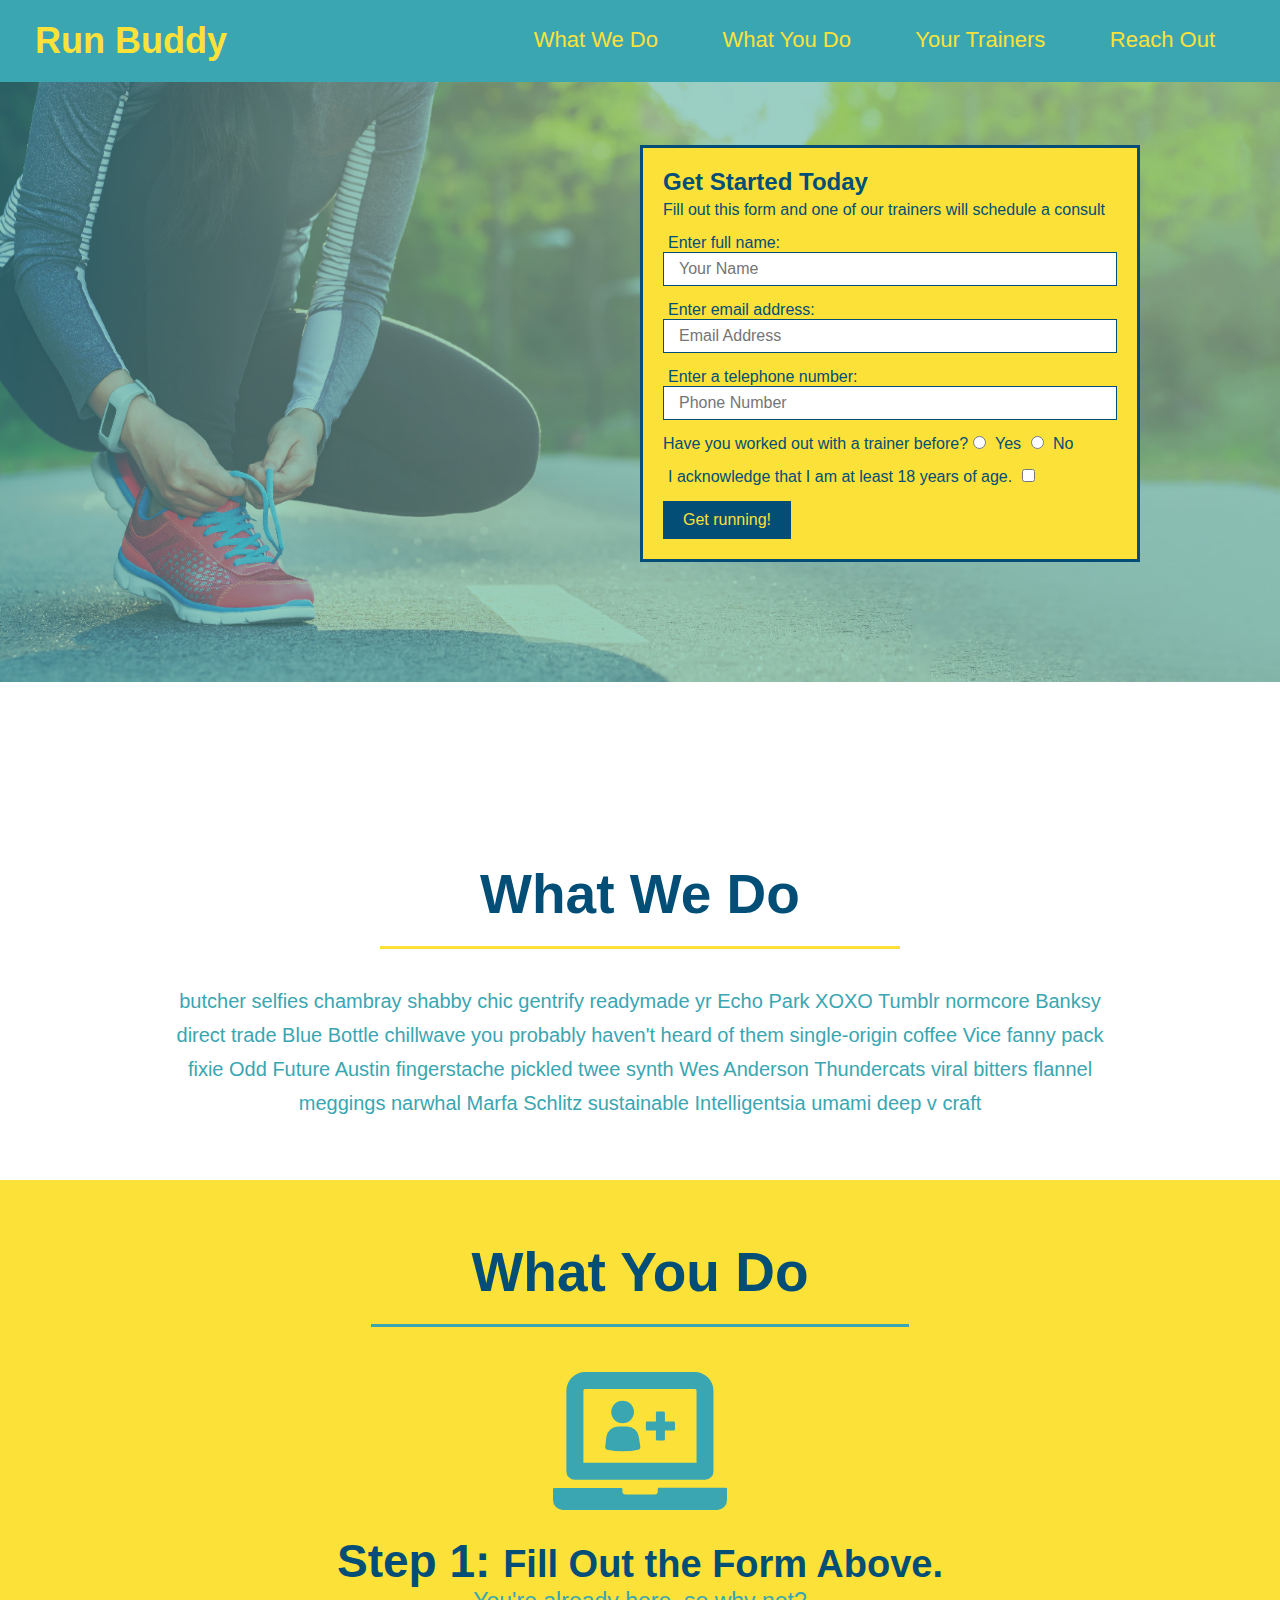
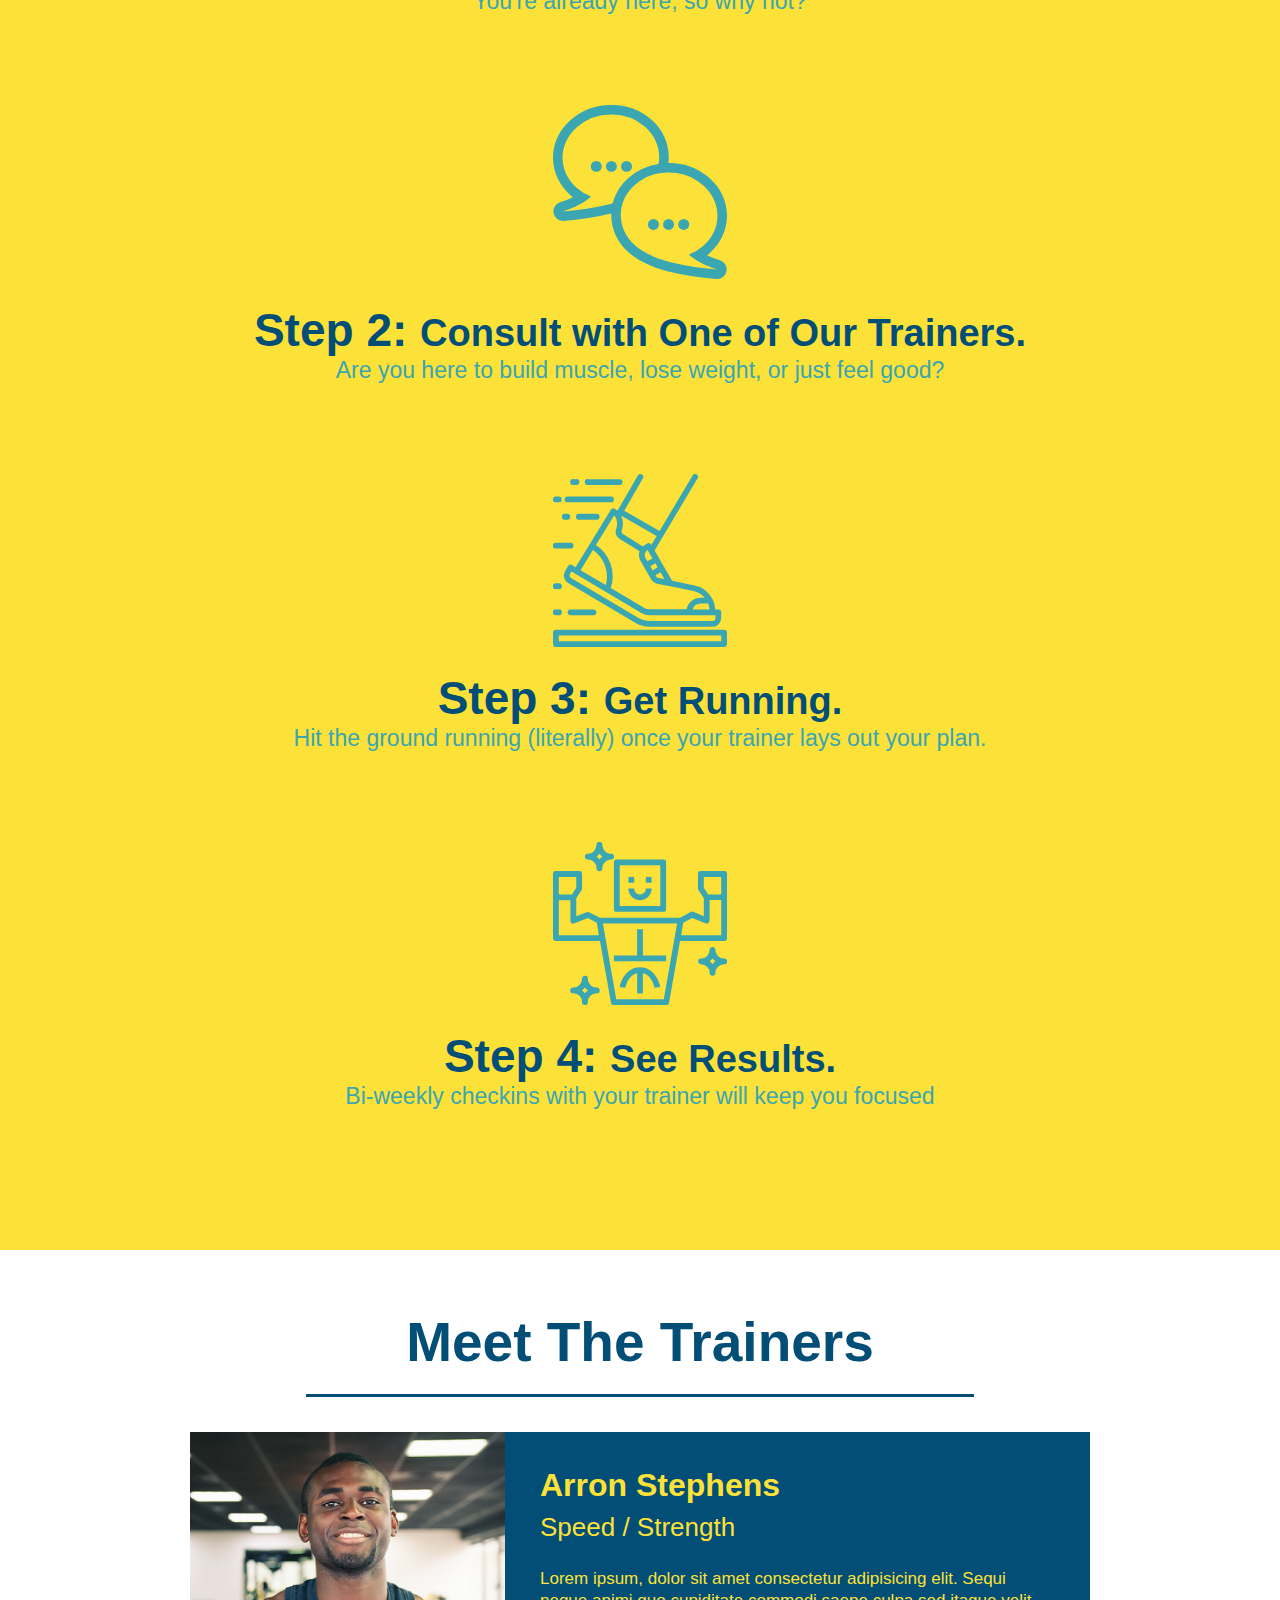
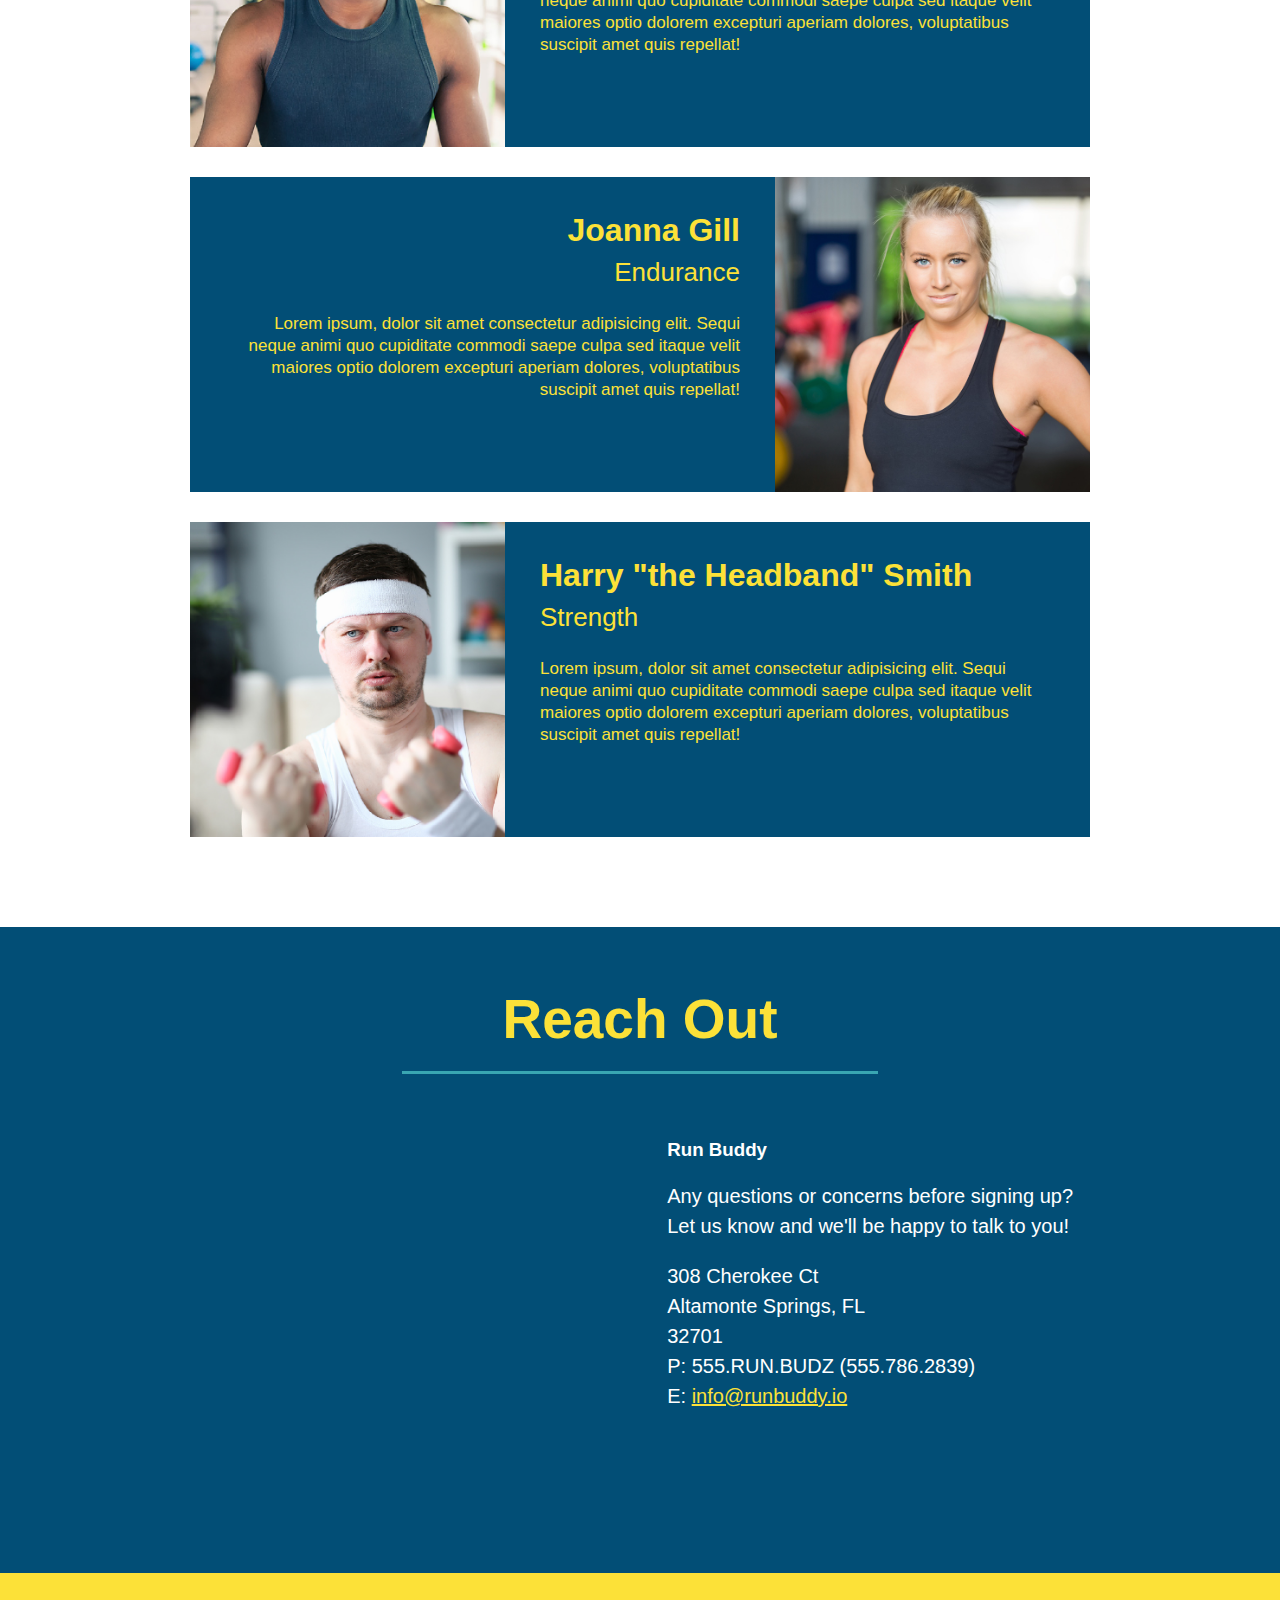
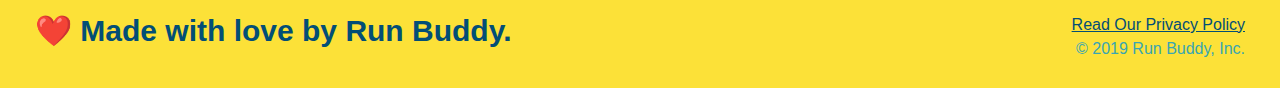
<file: index.html>
<!DOCTYPE html>
<html lang="en">

<head>
<link rel="stylesheet" href="./assets/css/style.css" />
<meta charset="UTF-8"/>

<title>Run Buddy</title>


</head>

<!--navigation-->
<header>

    <h1>Run Buddy</h1>
    <nav><!-- Unordered list element -->
      <ul>
        <!-- List item element-->
        <li>
          <!-- Anchor element -->
          <a href="#what-we-do"> What We Do</a>
        </li>  
        <li>
          <a href="#what-you-do">What You Do</a>
        </li>
        <li>
  <a href="#your-trainers">Your Trainers</a>
        </li>
        <li>
          <a href="#reach-out">Reach Out</a>
        </li>
      </ul></nav>


</header>
<!-- hero section -->
<section class= "hero">
  <div class="hero-form">
    <h3> Get Started Today</h3>
    <p>Fill out this form and one of our trainers will schedule a consult</p>
    <!-- Add form Element -->
    <form>
      <label for="name">Enter full name:</label>
      <input type="text" placeholder="Your Name" name="name" id="name" class="form-input">
      <label for="email">Enter email address:</label>
      <input type="email" placeholder="Email Address" name="email" id="email" class="form-input">
      <label for="phone">Enter a telephone number:</label>
      <input type="tel" placeholder="Phone Number" name="phone" id="phone" class="form-input">
      <p>
        Have you worked out with a trainer before?
        <input type="radio" name="trainer-confirm" id="trainer-yes" />
        <label for="trainer-yes">Yes</label>
        <input type="radio" name="trainer-confirm" id="trainer-no" />
        <label for="trainer-no">No</label>
      </p>
      <p>
        <label for="checkbox" >
          I acknowledge that I am at least 18 years of age.
        </label>
        <input type="checkbox" name="age-confirm" id="checkbox" />
      </p>
      <button type="submit">
        Get running!
      </button>
    </form>
  </div>
</section>
<!-- end hero -->
</section>

<!--hero/jumbotron-->
<section>

</section>

<!--"what we do" section-->
<section id="what-we-do" class="intro">
<h2 class="section-title primary-border"> What We Do</h2> 
<p>
  butcher selfies chambray shabby chic gentrify readymade yr Echo Park XOXO Tumblr normcore Banksy direct trade Blue Bottle chillwave you probably haven't heard of them single-origin coffee Vice fanny pack fixie Odd Future Austin fingerstache pickled twee synth Wes Anderson Thundercats viral bitters flannel meggings narwhal Marfa Schlitz sustainable Intelligentsia umami deep v craft
</p> 
</section>

<!--"what you do" section-->
<section id="what-you-do" class="steps">
  <h2 class="section-title secondary-border">What You Do</h2>
    <div>
       <!-- insert this img element -->
  <img src="./assets/images/step-1.svg" alt="" />
  <h3>Step 1: <span>Fill Out the Form Above.</span></h3>
      <p>You're already here, so why not?</p>
    </div>
  
    <div>
      <img src="./assets/images/step-2.svg" alt="" />
      <h3>Step 2: <span>Consult with One of Our Trainers.</span></h3>
      <p>Are you here to build muscle, lose weight, or just feel good?</p>
    </div>
  
    <div>
      <img src="./assets/images/step-3.svg" alt="" />
      <h3>Step 3: <span>Get Running.</span></h3>
      <p>Hit the ground running (literally) once your trainer lays out your plan.</p>
    </div>
  
    <div>
      <img src="./assets/images/step-4.svg" alt="" />
      <h3>Step 4: <span>See Results.</span></h3>
      <p>Bi-weekly checkins with your trainer will keep you focused</p>
    </div>
</section>

<!--"meet the trainers" section-->
<section id="your-trainers" class="trainers">
    <h2 class="section-title primary border"> 
      Meet The Trainers</h2>
      <article class="trainer">
        <img src="./assets/images/trainer-1.jpg" alt="Arron Stephens in his workout clothes, ready to pump iron" />
        <div class="trainer-bio text-left">
          <h3>Arron Stephens</h3>
          <h4>Speed / Strength</h4>
          <p>
            Lorem ipsum, dolor sit amet consectetur adipisicing elit. Sequi neque animi quo cupiditate commodi saepe culpa sed
            itaque velit maiores optio dolorem excepturi aperiam dolores, voluptatibus suscipit amet quis repellat!
          </p>
        </div>
      </article> 
      <!-- second trainer bio -->
<article class="trainer">
  <div class="trainer-bio text-right">
    <h3>Joanna Gill</h3>
    <h4>Endurance</h4>
    <p>
      Lorem ipsum, dolor sit amet consectetur adipisicing elit. Sequi neque animi quo cupiditate commodi saepe culpa sed
      itaque velit maiores optio dolorem excepturi aperiam dolores, voluptatibus suscipit amet quis repellat!
    </p>
  </div>
  <img src="./assets/images/trainer-2.jpg" alt="Joanna Gill cooling off after a workout" />
</article>

<!-- third trainer bio -->
<article class="trainer">
  <img src="./assets/images/trainer-3.jpg" alt="Harry Smith wearing a headband and lifting comically small pink weights" />
  <div class="trainer-bio text-left">
    <h3>Harry "the Headband" Smith</h3>
    <h4>Strength</h4>
    <p>
      Lorem ipsum, dolor sit amet consectetur adipisicing elit. Sequi neque animi quo cupiditate commodi saepe culpa sed
      itaque velit maiores optio dolorem excepturi aperiam dolores, voluptatibus suscipit amet quis repellat!
    </p>
  </div>
</article>    

</section>

<!--"reach out " section-->
<section id="reach-out" class="contact">
    <h2 class="section-title secondary-border">Reach Out</h2>
    <div class="contact-info">
      <iframe src="https://www.google.com/maps/embed?pb=!1m18!1m12!1m3!1d3501.3757553156274!2d-81.3855690492235!3d28.648465690023887!2m3!1f0!2f0!3f0!3m2!1i1024!2i768!4f13.1!3m3!1m2!1s0x88e771a75a8d6107%3A0x3b7f5ea30b8837d4!2s308%20Cherokee%20Ct%2C%20Altamonte%20Springs%2C%20FL%2032701!5e0!3m2!1sen!2sus!4v1656260717941!5m2!1sen!2sus" 
      width="600" 
      height="450" 
      style="border:0;" 
      allowfullscreen="" 
      loading="lazy" 
      referrerpolicy="no-referrer-when-downgrade">
  </iframe>
  <div>
    <h3>Run Buddy</h3>
    <p>
      Any questions or concerns before signing up?
      <br />
      Let us know and we'll be happy to talk to you!
    </p>
    <address>
      308 Cherokee Ct <br/>
      Altamonte Springs, FL <br/>
      32701<br />
      P: 555.RUN.BUDZ (555.786.2839)<br/>
      E: <a href="mailto:info@runbuddy.io">info@runbuddy.io</a>
    </address>
  </div>
</div>
</section>

<!--footer-->
<footer>
    <h2>❤️ Made with love by Run Buddy.</h2>
    <div>
      <a href="privacy-policy.html">Read Our Privacy Policy</a><br />
      &copy; 2019 Run Buddy, Inc.
    </div>
</footer>
</body>

</html>
</file>
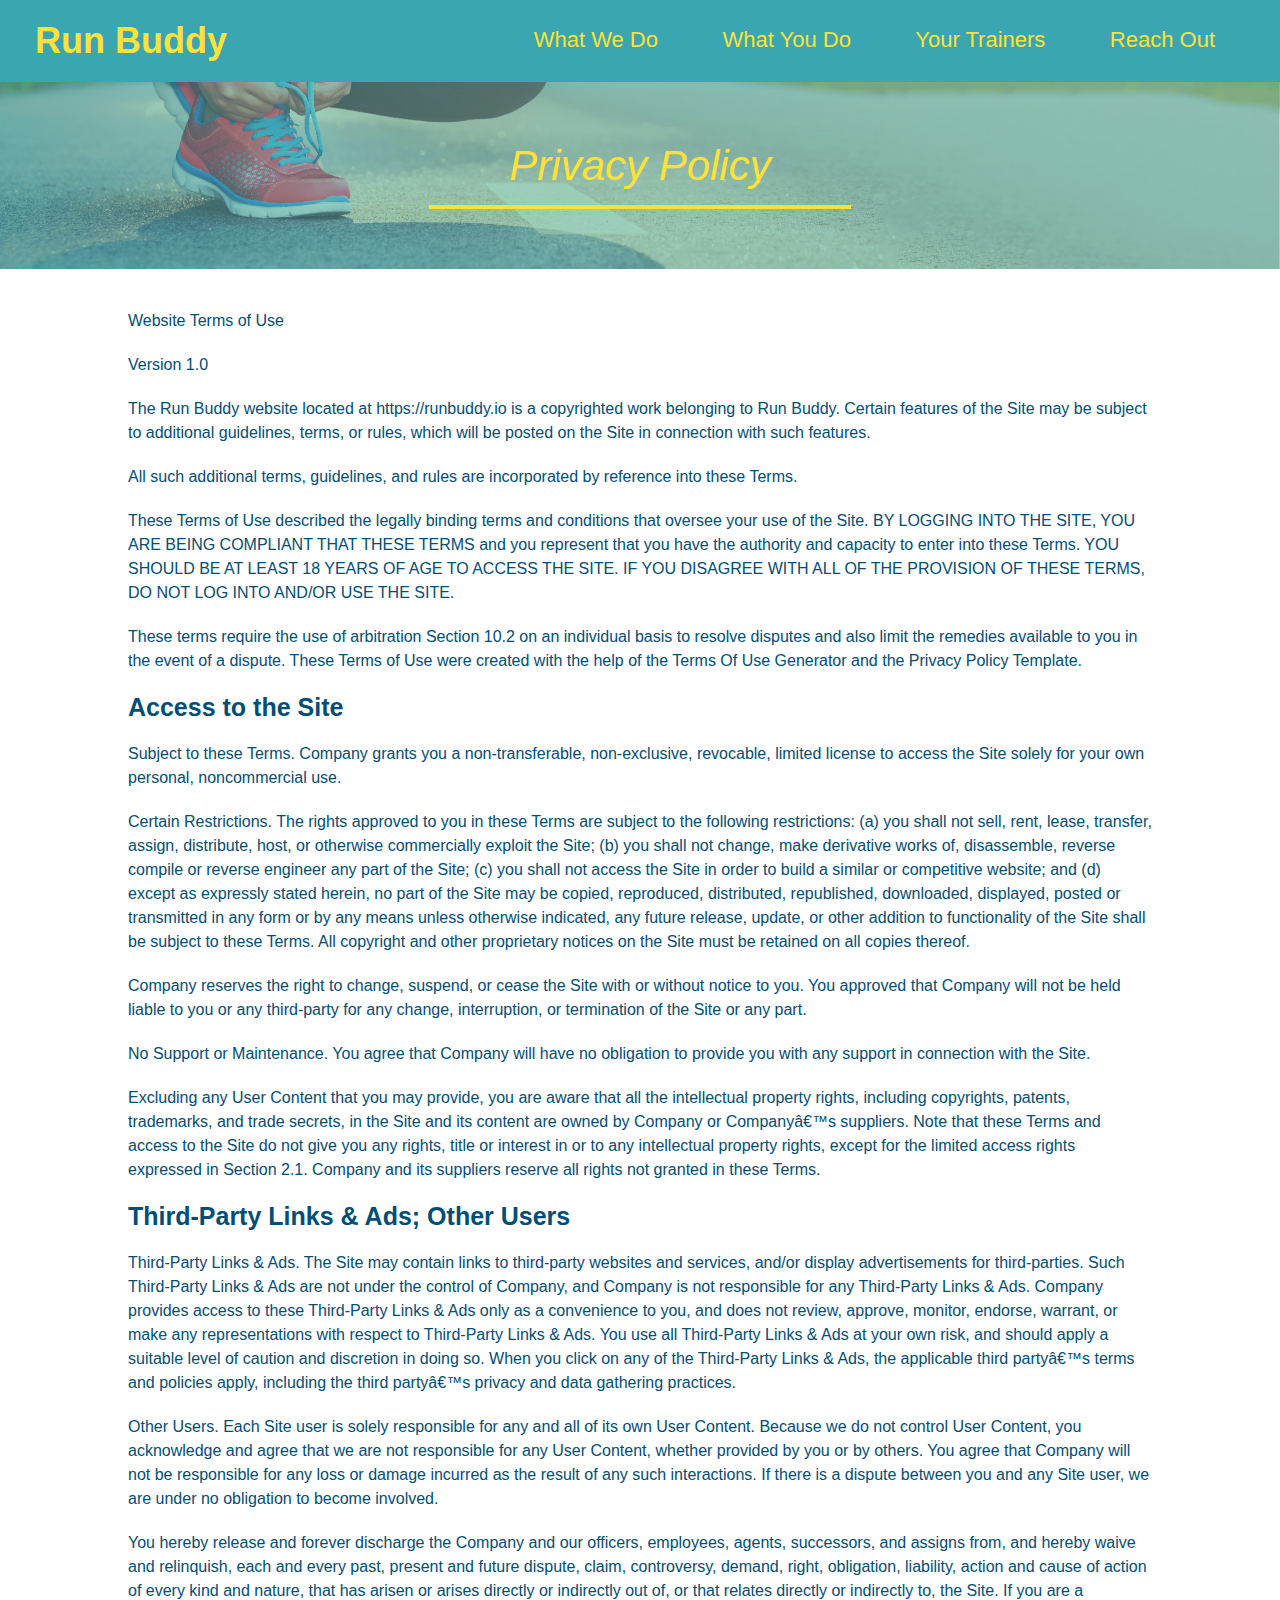
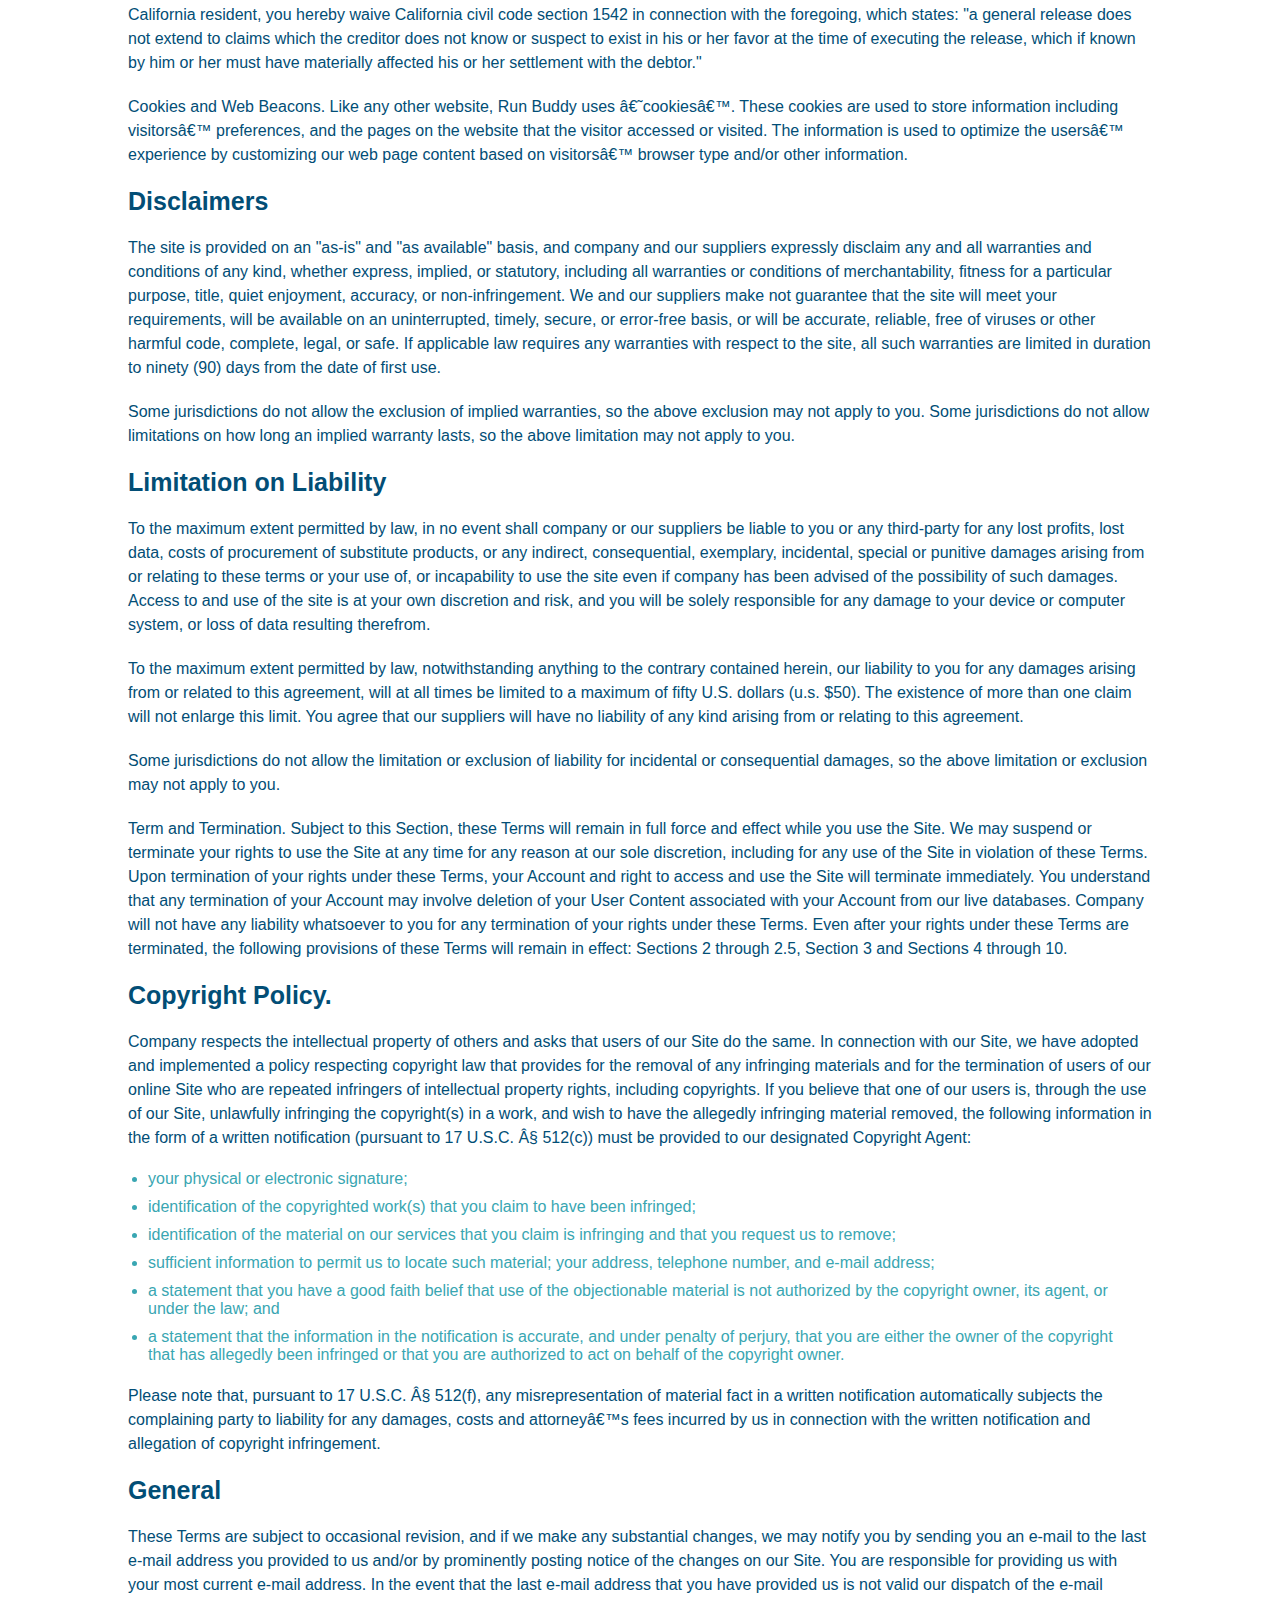
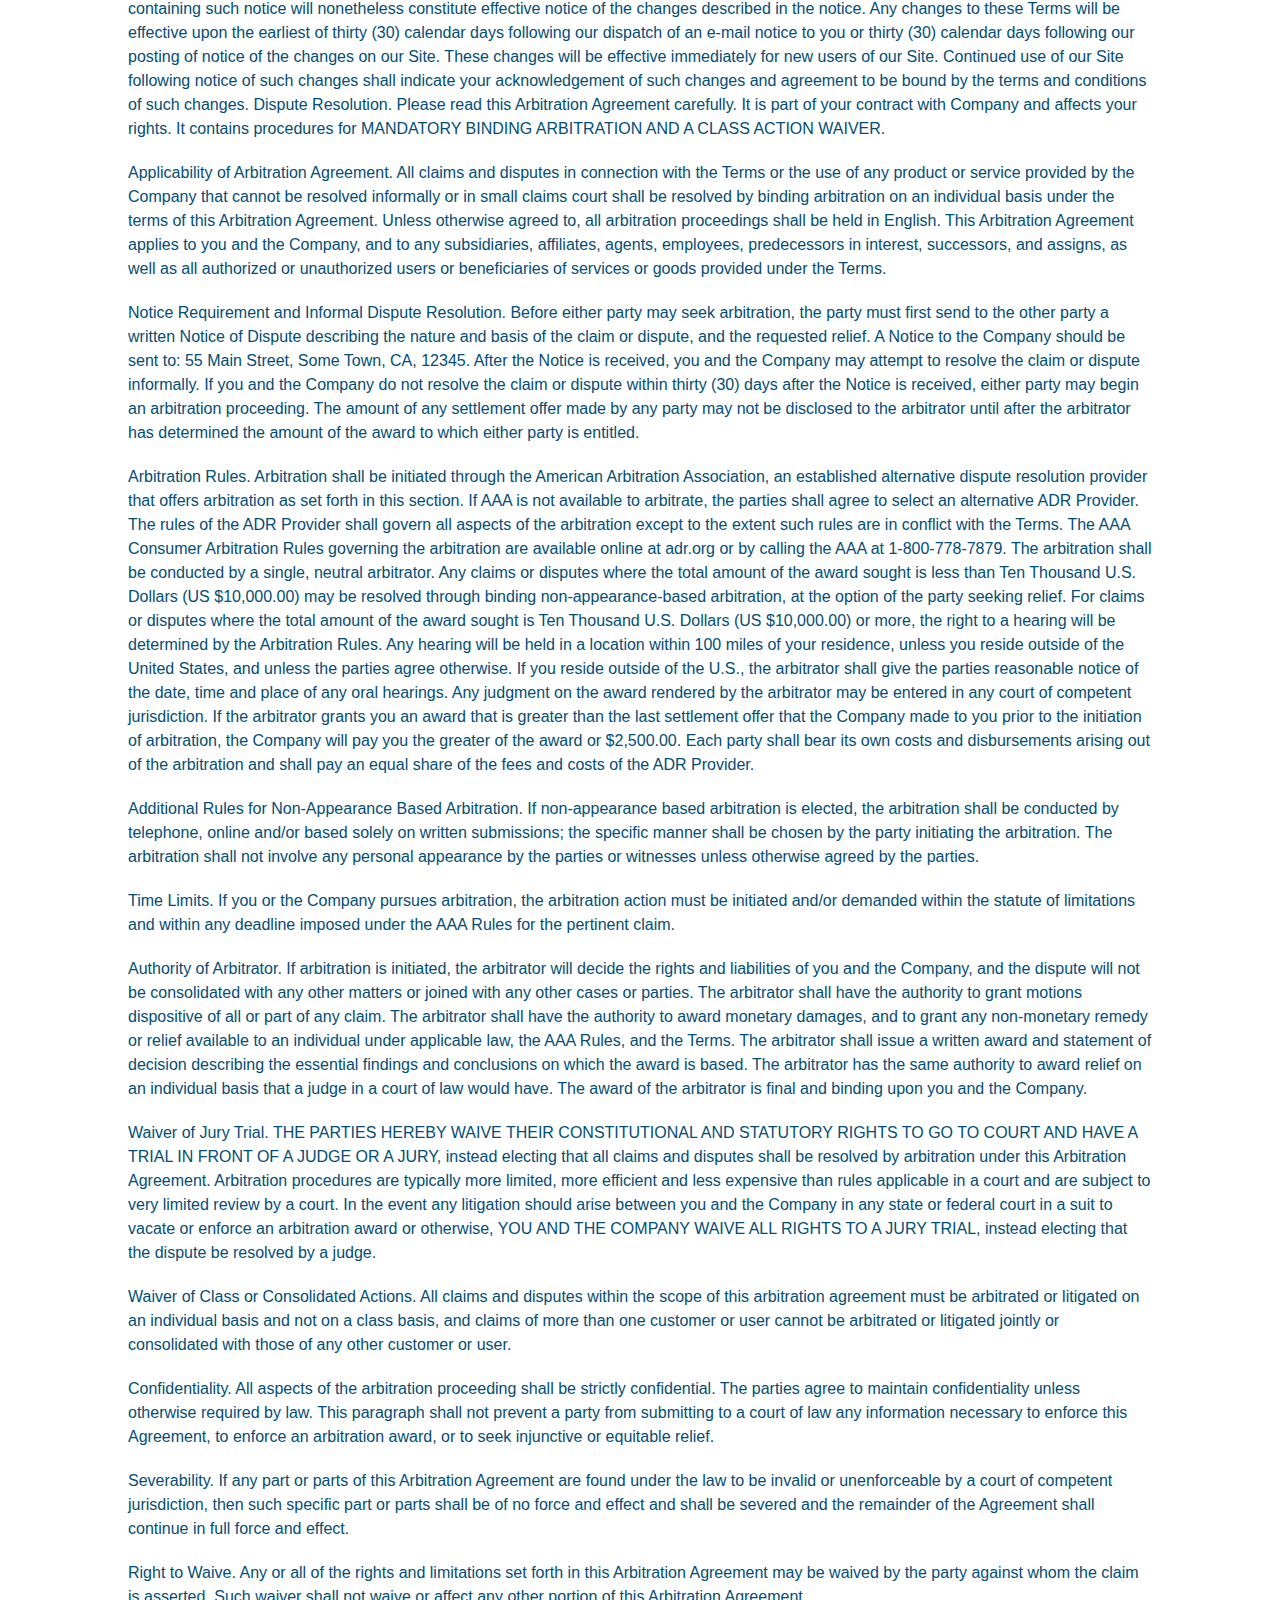
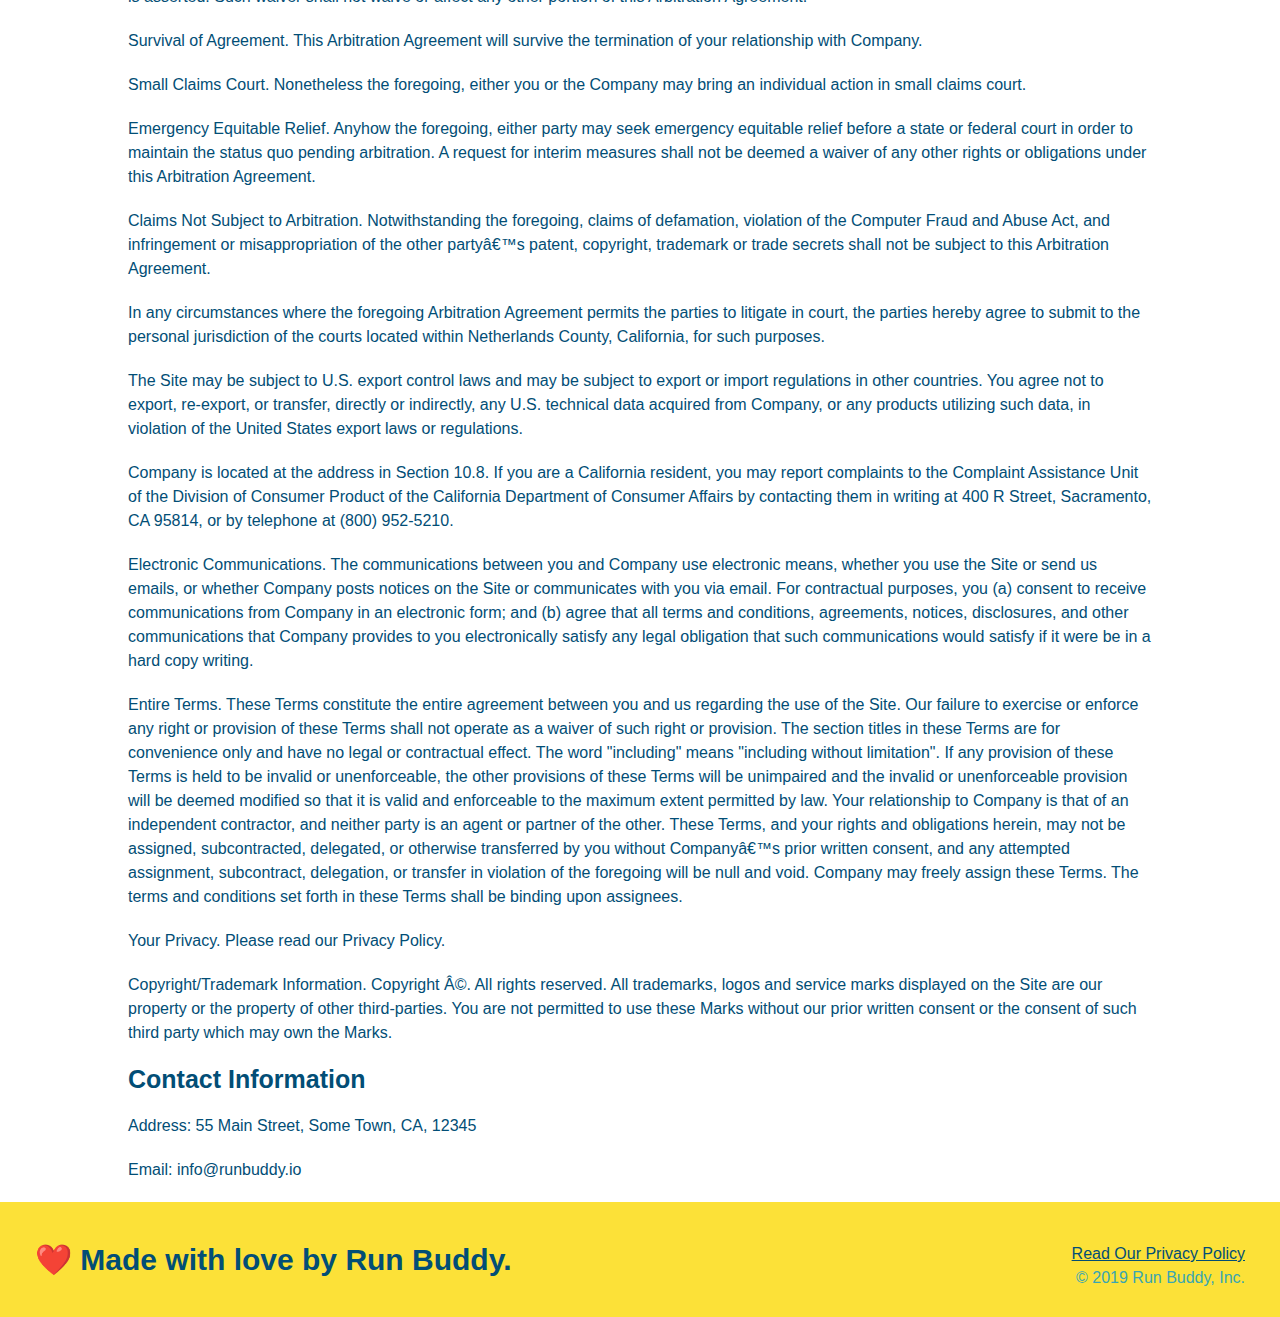
<file: privacy-policy.html>
<!DOCTYPE html>
<html lang="en">
  <head>
    <link rel="stylesheet" href="./assets/css/style.css" />
    <link rel="stylesheet" href="./assets/css/secondary-styles.css">
    <meta charset="UTF-8" />
    <title>Privacy Policy - Run Buddy</title>
  </head>
  <body>
  </body>

  <!--navigation-->
<header>

    <h1>Run Buddy</h1>
    <nav><!-- Unordered list element -->
      <ul>
        <!-- List item element-->
        <li>
          <!-- Anchor element -->
          <a href="./index.html#what-we-do"> What We Do</a>
        </li>  
        <li>
          <a href="./index.html#what-you-do">What You Do</a>
        </li>
        <li>
  <a href="./index.html#your-trainers">Your Trainers</a>
        </li>
        <li>
          <a href="./index.html#reach-out">Reach Out</a>
        </li>
      </ul></nav>


</header>
<section class="hero">
    <h2 class="page-title">
        Privacy Policy
</section>
<article class="secondary-content">


<p>
    Website Terms of Use
  </p>

  <p>
    Version 1.0
  </p>

  <p>
    The Run Buddy website located at https://runbuddy.io is a copyrighted work belonging to Run Buddy. Certain
    features of the Site may be subject to additional guidelines, terms, or rules, which will be posted on the Site
    in connection with such features.
  </p>

  <p>
    All such additional terms, guidelines, and rules are incorporated by reference into these Terms.
  </p>

  <p>
    These Terms of Use described the legally binding terms and conditions that oversee your use of the Site. BY
    LOGGING INTO THE SITE, YOU ARE BEING COMPLIANT THAT THESE TERMS and you represent that you have the authority
    and capacity to enter into these Terms. YOU SHOULD BE AT LEAST 18 YEARS OF AGE TO ACCESS THE SITE. IF YOU
    DISAGREE WITH ALL OF THE PROVISION OF THESE TERMS, DO NOT LOG INTO AND/OR USE THE SITE.
  </p>

  <p>
    These terms require the use of arbitration Section 10.2 on an individual basis to resolve disputes and also
    limit the remedies available to you in the event of a dispute. These Terms of Use were created with the help of
    the Terms Of Use Generator and the Privacy Policy Template.
  </p>

  <h3>
    Access to the Site
  </h3>

  <p>
    Subject to these Terms. Company grants you a non-transferable, non-exclusive, revocable, limited license to
    access the Site solely for your own personal, noncommercial use.
  </p>

  <p>
    Certain Restrictions. The rights approved to you in these Terms are subject to the following restrictions: (a)
    you shall not sell, rent, lease, transfer, assign, distribute, host, or otherwise commercially exploit the Site;
    (b) you shall not change, make derivative works of, disassemble, reverse compile or reverse engineer any part of
    the Site; (c) you shall not access the Site in order to build a similar or competitive website; and (d) except
    as expressly stated herein, no part of the Site may be copied, reproduced, distributed, republished, downloaded,
    displayed, posted or transmitted in any form or by any means unless otherwise indicated, any future release,
    update, or other addition to functionality of the Site shall be subject to these Terms. All copyright and other
    proprietary notices on the Site must be retained on all copies thereof.
  </p>

  <p>
    Company reserves the right to change, suspend, or cease the Site with or without notice to you. You approved
    that Company will not be held liable to you or any third-party for any change, interruption, or termination of
    the Site or any part.
  </p>

  <p>
    No Support or Maintenance. You agree that Company will have no obligation to provide you with any support in
    connection with the Site.
  </p>

  <p>
    Excluding any User Content that you may provide, you are aware that all the intellectual property rights,
    including copyrights, patents, trademarks, and trade secrets, in the Site and its content are owned by Company
    or Companyâ€™s suppliers. Note that these Terms and access to the Site do not give you any rights, title or
    interest in or to any intellectual property rights, except for the limited access rights expressed in Section
    2.1. Company and its suppliers reserve all rights not granted in these Terms.
  </p>

  <h3>
    Third-Party Links & Ads; Other Users
  </h3>

  <p>
    Third-Party Links & Ads. The Site may contain links to third-party websites and services, and/or display
    advertisements for third-parties. Such Third-Party Links & Ads are not under the control of Company, and Company
    is not responsible for any Third-Party Links & Ads. Company provides access to these Third-Party Links & Ads
    only as a convenience to you, and does not review, approve, monitor, endorse, warrant, or make any
    representations with respect to Third-Party Links & Ads. You use all Third-Party Links & Ads at your own risk,
    and should apply a suitable level of caution and discretion in doing so. When you click on any of the
    Third-Party Links & Ads, the applicable third partyâ€™s terms and policies apply, including the third partyâ€™s
    privacy and data gathering practices.
  </p>

  <p>
    Other Users. Each Site user is solely responsible for any and all of its own User Content. Because we do not
    control User Content, you acknowledge and agree that we are not responsible for any User Content, whether
    provided by you or by others. You agree that Company will not be responsible for any loss or damage incurred as
    the result of any such interactions. If there is a dispute between you and any Site user, we are under no
    obligation to become involved.
  </p>

  <p>
    You hereby release and forever discharge the Company and our officers, employees, agents, successors, and
    assigns from, and hereby waive and relinquish, each and every past, present and future dispute, claim,
    controversy, demand, right, obligation, liability, action and cause of action of every kind and nature, that has
    arisen or arises directly or indirectly out of, or that relates directly or indirectly to, the Site. If you are
    a California resident, you hereby waive California civil code section 1542 in connection with the foregoing,
    which states: "a general release does not extend to claims which the creditor does not know or suspect to exist
    in his or her favor at the time of executing the release, which if known by him or her must have materially
    affected his or her settlement with the debtor."
  </p>

  <p>
    Cookies and Web Beacons. Like any other website, Run Buddy uses â€˜cookiesâ€™. These cookies are used to store
    information including visitorsâ€™ preferences, and the pages on the website that the visitor accessed or visited.
    The information is used to optimize the usersâ€™ experience by customizing our web page content based on visitorsâ€™
    browser type and/or other information.
  </p>

  <h3>
    Disclaimers
  </h3>

  <p>
    The site is provided on an "as-is" and "as available" basis, and company and our suppliers expressly disclaim
    any and all warranties and conditions of any kind, whether express, implied, or statutory, including all
    warranties or conditions of merchantability, fitness for a particular purpose, title, quiet enjoyment, accuracy,
    or non-infringement. We and our suppliers make not guarantee that the site will meet your requirements, will be
    available on an uninterrupted, timely, secure, or error-free basis, or will be accurate, reliable, free of
    viruses or other harmful code, complete, legal, or safe. If applicable law requires any warranties with respect
    to the site, all such warranties are limited in duration to ninety (90) days from the date of first use.
  </p>

  <p>
    Some jurisdictions do not allow the exclusion of implied warranties, so the above exclusion may not apply to
    you. Some jurisdictions do not allow limitations on how long an implied warranty lasts, so the above limitation
    may not apply to you.
  </p>

  <h3>
    Limitation on Liability
  </h3>

  <p>
    To the maximum extent permitted by law, in no event shall company or our suppliers be liable to you or any
    third-party for any lost profits, lost data, costs of procurement of substitute products, or any indirect,
    consequential, exemplary, incidental, special or punitive damages arising from or relating to these terms or
    your use of, or incapability to use the site even if company has been advised of the possibility of such
    damages. Access to and use of the site is at your own discretion and risk, and you will be solely responsible
    for any damage to your device or computer system, or loss of data resulting therefrom.
  </p>

  <p>
    To the maximum extent permitted by law, notwithstanding anything to the contrary contained herein, our liability
    to you for any damages arising from or related to this agreement, will at all times be limited to a maximum of
    fifty U.S. dollars (u.s. $50). The existence of more than one claim will not enlarge this limit. You agree that
    our suppliers will have no liability of any kind arising from or relating to this agreement.
  </p>

  <p>
    Some jurisdictions do not allow the limitation or exclusion of liability for incidental or consequential
    damages, so the above limitation or exclusion may not apply to you.
  </p>

  <p>
    Term and Termination. Subject to this Section, these Terms will remain in full force and effect while you use
    the Site. We may suspend or terminate your rights to use the Site at any time for any reason at our sole
    discretion, including for any use of the Site in violation of these Terms. Upon termination of your rights under
    these Terms, your Account and right to access and use the Site will terminate immediately. You understand that
    any termination of your Account may involve deletion of your User Content associated with your Account from our
    live databases. Company will not have any liability whatsoever to you for any termination of your rights under
    these Terms. Even after your rights under these Terms are terminated, the following provisions of these Terms
    will remain in effect: Sections 2 through 2.5, Section 3 and Sections 4 through 10.
  </p>

  <h3>
    Copyright Policy.
  </h3>

  <p>
    Company respects the intellectual property of others and asks that users of our Site do the same. In connection
    with our Site, we have adopted and implemented a policy respecting copyright law that provides for the removal
    of any infringing materials and for the termination of users of our online Site who are repeated infringers of
    intellectual property rights, including copyrights. If you believe that one of our users is, through the use of
    our Site, unlawfully infringing the copyright(s) in a work, and wish to have the allegedly infringing material
    removed, the following information in the form of a written notification (pursuant to 17 U.S.C. Â§ 512(c)) must
    be provided to our designated Copyright Agent:
  </p>

  <ul>
    <li>
      your physical or electronic signature;
    </li>
    <li>
      identification of the copyrighted work(s) that you claim to have been infringed;
    </li>
    <li>
      identification of the material on our services that you claim is infringing and that you request us to remove;
    </li>
    <li>
      sufficient information to permit us to locate such material; your address, telephone number, and e-mail
      address;
    </li>
    <li>
      a statement that you have a good faith belief that use of the objectionable material is not authorized by the
      copyright owner, its agent, or under the law; and
    </li>
    <li>
      a statement that the information in the notification is accurate, and under penalty of perjury, that you are
      either the owner of the copyright that has allegedly been infringed or that you are authorized to act on
      behalf of the copyright owner.
    </li>
  </ul>

  <p>
    Please note that, pursuant to 17 U.S.C. Â§ 512(f), any misrepresentation of material fact in a written
    notification automatically subjects the complaining party to liability for any damages, costs and attorneyâ€™s
    fees incurred by us in connection with the written notification and allegation of copyright infringement.
  </p>

  <h3>
    General
  </h3>

  <p>
    These Terms are subject to occasional revision, and if we make any substantial changes, we may notify you by
    sending you an e-mail to the last e-mail address you provided to us and/or by prominently posting notice of the
    changes on our Site. You are responsible for providing us with your most current e-mail address. In the event
    that the last e-mail address that you have provided us is not valid our dispatch of the e-mail containing such
    notice will nonetheless constitute effective notice of the changes described in the notice. Any changes to these
    Terms will be effective upon the earliest of thirty (30) calendar days following our dispatch of an e-mail
    notice to you or thirty (30) calendar days following our posting of notice of the changes on our Site. These
    changes will be effective immediately for new users of our Site. Continued use of our Site following notice of
    such changes shall indicate your acknowledgement of such changes and agreement to be bound by the terms and
    conditions of such changes. Dispute Resolution. Please read this Arbitration Agreement carefully. It is part of
    your contract with Company and affects your rights. It contains procedures for MANDATORY BINDING ARBITRATION AND
    A CLASS ACTION WAIVER.
  </p>

  <p>
    Applicability of Arbitration Agreement. All claims and disputes in connection with the Terms or the use of any
    product or service provided by the Company that cannot be resolved informally or in small claims court shall be
    resolved by binding arbitration on an individual basis under the terms of this Arbitration Agreement. Unless
    otherwise agreed to, all arbitration proceedings shall be held in English. This Arbitration Agreement applies to
    you and the Company, and to any subsidiaries, affiliates, agents, employees, predecessors in interest,
    successors, and assigns, as well as all authorized or unauthorized users or beneficiaries of services or goods
    provided under the Terms.
  </p>

  <p>
    Notice Requirement and Informal Dispute Resolution. Before either party may seek arbitration, the party must
    first send to the other party a written Notice of Dispute describing the nature and basis of the claim or
    dispute, and the requested relief. A Notice to the Company should be sent to: 55 Main Street, Some Town, CA,
    12345. After the Notice is received, you and the Company may attempt to resolve the claim or dispute informally.
    If you and the Company do not resolve the claim or dispute within thirty (30) days after the Notice is received,
    either party may begin an arbitration proceeding. The amount of any settlement offer made by any party may not
    be disclosed to the arbitrator until after the arbitrator has determined the amount of the award to which either
    party is entitled.
  </p>

  <p>
    Arbitration Rules. Arbitration shall be initiated through the American Arbitration Association, an established
    alternative dispute resolution provider that offers arbitration as set forth in this section. If AAA is not
    available to arbitrate, the parties shall agree to select an alternative ADR Provider. The rules of the ADR
    Provider shall govern all aspects of the arbitration except to the extent such rules are in conflict with the
    Terms. The AAA Consumer Arbitration Rules governing the arbitration are available online at adr.org or by
    calling the AAA at 1-800-778-7879. The arbitration shall be conducted by a single, neutral arbitrator. Any
    claims or disputes where the total amount of the award sought is less than Ten Thousand U.S. Dollars (US
    $10,000.00) may be resolved through binding non-appearance-based arbitration, at the option of the party seeking
    relief. For claims or disputes where the total amount of the award sought is Ten Thousand U.S. Dollars (US
    $10,000.00) or more, the right to a hearing will be determined by the Arbitration Rules. Any hearing will be
    held in a location within 100 miles of your residence, unless you reside outside of the United States, and
    unless the parties agree otherwise. If you reside outside of the U.S., the arbitrator shall give the parties
    reasonable notice of the date, time and place of any oral hearings. Any judgment on the award rendered by the
    arbitrator may be entered in any court of competent jurisdiction. If the arbitrator grants you an award that is
    greater than the last settlement offer that the Company made to you prior to the initiation of arbitration, the
    Company will pay you the greater of the award or $2,500.00. Each party shall bear its own costs and
    disbursements arising out of the arbitration and shall pay an equal share of the fees and costs of the ADR
    Provider.
  </p>

  <p>
    Additional Rules for Non-Appearance Based Arbitration. If non-appearance based arbitration is elected, the
    arbitration shall be conducted by telephone, online and/or based solely on written submissions; the specific
    manner shall be chosen by the party initiating the arbitration. The arbitration shall not involve any personal
    appearance by the parties or witnesses unless otherwise agreed by the parties.
  </p>

  <p>
    Time Limits. If you or the Company pursues arbitration, the arbitration action must be initiated and/or demanded
    within the statute of limitations and within any deadline imposed under the AAA Rules for the pertinent claim.
  </p>

  <p>
    Authority of Arbitrator. If arbitration is initiated, the arbitrator will decide the rights and liabilities of
    you and the Company, and the dispute will not be consolidated with any other matters or joined with any other
    cases or parties. The arbitrator shall have the authority to grant motions dispositive of all or part of any
    claim. The arbitrator shall have the authority to award monetary damages, and to grant any non-monetary remedy
    or relief available to an individual under applicable law, the AAA Rules, and the Terms. The arbitrator shall
    issue a written award and statement of decision describing the essential findings and conclusions on which the
    award is based. The arbitrator has the same authority to award relief on an individual basis that a judge in a
    court of law would have. The award of the arbitrator is final and binding upon you and the Company.
  </p>

  <p>
    Waiver of Jury Trial. THE PARTIES HEREBY WAIVE THEIR CONSTITUTIONAL AND STATUTORY RIGHTS TO GO TO COURT AND HAVE
    A TRIAL IN FRONT OF A JUDGE OR A JURY, instead electing that all claims and disputes shall be resolved by
    arbitration under this Arbitration Agreement. Arbitration procedures are typically more limited, more efficient
    and less expensive than rules applicable in a court and are subject to very limited review by a court. In the
    event any litigation should arise between you and the Company in any state or federal court in a suit to vacate
    or enforce an arbitration award or otherwise, YOU AND THE COMPANY WAIVE ALL RIGHTS TO A JURY TRIAL, instead
    electing that the dispute be resolved by a judge.
  </p>

  <p>
    Waiver of Class or Consolidated Actions. All claims and disputes within the scope of this arbitration agreement
    must be arbitrated or litigated on an individual basis and not on a class basis, and claims of more than one
    customer or user cannot be arbitrated or litigated jointly or consolidated with those of any other customer or
    user.
  </p>

  <p>
    Confidentiality. All aspects of the arbitration proceeding shall be strictly confidential. The parties agree to
    maintain confidentiality unless otherwise required by law. This paragraph shall not prevent a party from
    submitting to a court of law any information necessary to enforce this Agreement, to enforce an arbitration
    award, or to seek injunctive or equitable relief.
  </p>

  <p>
    Severability. If any part or parts of this Arbitration Agreement are found under the law to be invalid or
    unenforceable by a court of competent jurisdiction, then such specific part or parts shall be of no force and
    effect and shall be severed and the remainder of the Agreement shall continue in full force and effect.
  </p>

  <p>
    Right to Waive. Any or all of the rights and limitations set forth in this Arbitration Agreement may be waived
    by the party against whom the claim is asserted. Such waiver shall not waive or affect any other portion of this
    Arbitration Agreement.
  </p>

  <p>
    Survival of Agreement. This Arbitration Agreement will survive the termination of your relationship with
    Company.
  </p>

  <p>
    Small Claims Court. Nonetheless the foregoing, either you or the Company may bring an individual action in small
    claims court.
  </p>

  <p>
    Emergency Equitable Relief. Anyhow the foregoing, either party may seek emergency equitable relief before a
    state or federal court in order to maintain the status quo pending arbitration. A request for interim measures
    shall not be deemed a waiver of any other rights or obligations under this Arbitration Agreement.
  </p>

  <p>
    Claims Not Subject to Arbitration. Notwithstanding the foregoing, claims of defamation, violation of the
    Computer Fraud and Abuse Act, and infringement or misappropriation of the other partyâ€™s patent, copyright,
    trademark or trade secrets shall not be subject to this Arbitration Agreement.
  </p>

  <p>
    In any circumstances where the foregoing Arbitration Agreement permits the parties to litigate in court, the
    parties hereby agree to submit to the personal jurisdiction of the courts located within Netherlands County,
    California, for such purposes.
  </p>

  <p>
    The Site may be subject to U.S. export control laws and may be subject to export or import regulations in other
    countries. You agree not to export, re-export, or transfer, directly or indirectly, any U.S. technical data
    acquired from Company, or any products utilizing such data, in violation of the United States export laws or
    regulations.
  </p>

  <p>
    Company is located at the address in Section 10.8. If you are a California resident, you may report complaints
    to the Complaint Assistance Unit of the Division of Consumer Product of the California Department of Consumer
    Affairs by contacting them in writing at 400 R Street, Sacramento, CA 95814, or by telephone at (800) 952-5210.
  </p>

  <p>
    Electronic Communications. The communications between you and Company use electronic means, whether you use the
    Site or send us emails, or whether Company posts notices on the Site or communicates with you via email. For
    contractual purposes, you (a) consent to receive communications from Company in an electronic form; and (b)
    agree that all terms and conditions, agreements, notices, disclosures, and other communications that Company
    provides to you electronically satisfy any legal obligation that such communications would satisfy if it were be
    in a hard copy writing.
  </p>

  <p>
    Entire Terms. These Terms constitute the entire agreement between you and us regarding the use of the Site. Our
    failure to exercise or enforce any right or provision of these Terms shall not operate as a waiver of such right
    or provision. The section titles in these Terms are for convenience only and have no legal or contractual
    effect. The word "including" means "including without limitation". If any provision of these Terms is held to be
    invalid or unenforceable, the other provisions of these Terms will be unimpaired and the invalid or
    unenforceable provision will be deemed modified so that it is valid and enforceable to the maximum extent
    permitted by law. Your relationship to Company is that of an independent contractor, and neither party is an
    agent or partner of the other. These Terms, and your rights and obligations herein, may not be assigned,
    subcontracted, delegated, or otherwise transferred by you without Companyâ€™s prior written consent, and any
    attempted assignment, subcontract, delegation, or transfer in violation of the foregoing will be null and void.
    Company may freely assign these Terms. The terms and conditions set forth in these Terms shall be binding upon
    assignees.
  </p>

  <p>
    Your Privacy. Please read our Privacy Policy.
  </p>

  <p>
    Copyright/Trademark Information. Copyright Â©. All rights reserved. All trademarks, logos and service marks
    displayed on the Site are our property or the property of other third-parties. You are not permitted to use
    these Marks without our prior written consent or the consent of such third party which may own the Marks.
  </p>

  <h3>
    Contact Information
  </h3>

  <p>
    Address: 55 Main Street, Some Town, CA, 12345
  </p>

  <p>
    Email: info@runbuddy.io
  </p>
</article>




<!--footer-->
<footer>
    <h2>❤️ Made with love by Run Buddy.</h2>
    <div>
      <a href="#">Read Our Privacy Policy</a><br />
      &copy; 2019 Run Buddy, Inc.
    </div>
</footer>
</html>
</file>
<file: assets/css/style.css>
* {
  margin: 0;
  padding: 0;
  box-sizing: border-box;
}
body {
    /* more on this crazy alphanumerical value in a minute! */
    color: #39a6b2;
    font-family: Helvetica, Arial, sans-serif;
  }
  /* apply styles to <header> */
header {
    padding: 20px 35px;
    background-color: #39a6b2;
  }
  header h1 {
    font-weight: bold;
    font-size: 36px;
    color: #fce138;
    margin: 0;
    display: inline;
  }
  header a {
    text-decoration: none;
    color: #fce138;
  }
  header nav {
    float: right;
    margin: 7px 0;
  }
  header nav ul li {
    display: inline;
  }
  header nav ul li a {
    margin: 0 30px;
    font-weight: lighter;
    font-size: 22px;
  }
  footer {
    background: #fce138;
    width: 100%;
    padding: 40px 35px;
  }
  footer h2 {
    display: inline;
    color: #024e76;
    font-size: 30px;
    margin: 0;
  }
  footer div {
    float: right;
    line-height: 1.5;
    text-align: right;
  }
  footer a {
    color: #024e76;
  }
  section {
    padding: 60px;
  }
  section {
    padding: 60px;
  }
/* Hero Style Start */
.hero {
  background-image: url("../images/hero-bg.jpg");
  height: 600px;
  background-size: cover;
  background-position: center;
  position: relative;
}
/* Hero Style End */
.hero-form {
  border: 3px solid #024e76;
  background-color: #fce138;
  padding: 20px;
  width: 500px;
  color: #024e76;
  position: absolute;
  bottom: 120px;
  right: 140px;
}
.hero-form h3 {
  font-size: 24px;
  margin: 0;
}
.hero-form p {
  margin: 5px 0 15px 0;
}
.form-input {
  border: 1px solid #024e76;
  display: block;
  padding: 7px 15px;
  font-size: 16px;
  color: #024e76;
  width: 100%;
  margin-bottom: 15px;
}
.hero-form label {
  margin: 0 5px;
}
.hero-form button {
  color: #fce138;
  background-color: #024e76;
  border: none;
  padding: 10px 20px;
  font-size: 16px;
}
/* HERO STYLES END */
.intro {
  text-align: center;
}

  .intro p {
    /* add this alongside your other declarations */
  margin: 0 auto;
    line-height: 1.7;
    color: #39a6b2;
    width: 80%;
    font-size: 20px;
  }
  .steps {
    text-align: center;
    background: #fce138;
  }
  .section-title {
    font-size: 55px;
    color: #024e76;
    margin-bottom: 35px;
    padding: 0 100px 20px 100px;
    display: inline-block;
    border-bottom: 3px solid;
  }
  
  .primary-border {
    border-color: #fce138;
  }
  
  .secondary-border {
    border-color: #39a6b2;
  }
  .steps div {
    margin-bottom: 80px;
  }
  
  .steps img {
    width: 15%;
    margin: 10px 0;
  }
  
  .steps h3 {
    color: #024e76;
    font-size: 46px;
    margin-top: 10px;
  }
  
  .steps p {
    color: #39a6b2;
    font-size: 23px;
  }
  .steps span {
    font-size: 38px;
  }
  .trainers {
    text-align: center;
  }
  .trainer {
    width: 900px;
    margin: 0 auto 30px auto;
    background: #024e76;
    color: #fce138;
    overflow:auto
  }
  .trainer img {
    width: 35%;
    float: left;
  }
  
  .trainer-bio {
    padding: 35px;
    float: left;
    width: 65%;
  }
  .text-left {
    text-align: left;
  }
  
  .text-right {
    text-align: right;
  }
  .trainer-bio h3 {
    font-size: 32px;
    margin-bottom: 8px;
  }
  
  .trainer-bio h4 {
    font-weight: lighter;
    font-size: 26px;
    margin-bottom: 25px;
  }
  
  .trainer-bio p {
    font-size: 17px;
    line-height: 1.3;
  }
  /* REACH OUT STYLES START */
.contact {
  text-align: center;
  background: #024e76;
}
.contact h2 {
  color: #fce138;
}
.contact-info iframe {
  width: 400px;
  height: 400px;
}
.contact-info div {
  width: 410px;
  display: inline-block;
  vertical-align: top;
  text-align: left;
  margin: 30px 0 0 60px;
  color: white;
}
contact-info h3 {
  color: #fce138;
  font-size: 32px;
}

.contact-info p, .contact-info address {
  margin: 20px 0;
  line-height: 1.5;
  font-size: 20px;
  font-style: normal;
}

.contact-info a {
  color: #fce138;
}

/* REACH OUT STYLES END */
</file>
<file: assets/css/secondary-styles.css>
.hero {
    background-position: bottom;
    height: auto;
    text-align: center;
    margin-bottom: 40px;
  }

  .page-title {
    color: #fce138;
    display: inline-block;
    border-bottom: 4px solid #fce138;
    padding: 0 80px 15px 80px;
    font-weight: normal;
    font-size: 42px;
    font-style: italic;
  }
  
  .secondary-content {
    width: 80%;
    margin: 0 auto;
    color: #024e76;
  }
  
  .secondary-content h3 {
    font-size: 25px;
    margin: 20px 0;
  }
  
  .secondary-content p {
    font-size: 16px;
    line-height: 1.5;
    margin: 20px 0;
  }
  
  .secondary-content ul {
    margin: 15px 20px;
  }
  
  .secondary-content li {
    color: #39a6b2;
    margin: 10px 0;
  }
</file>
